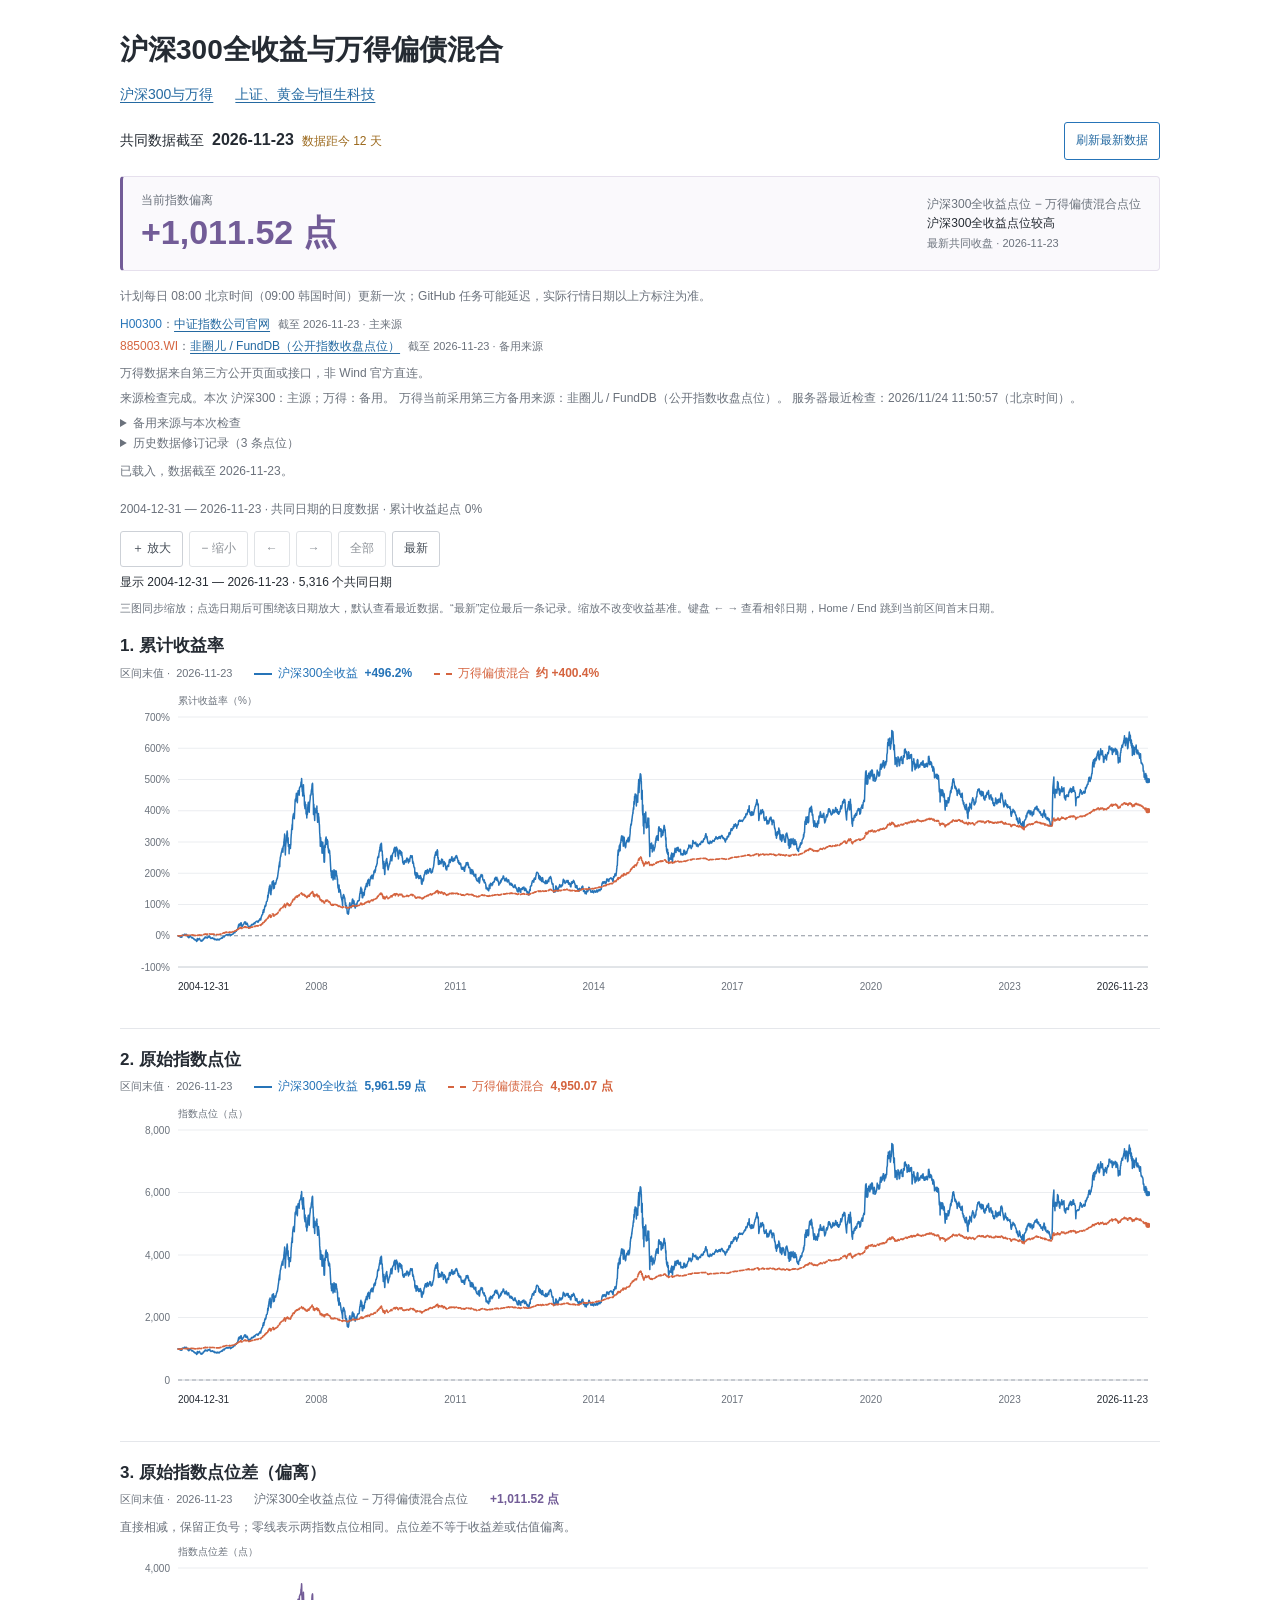
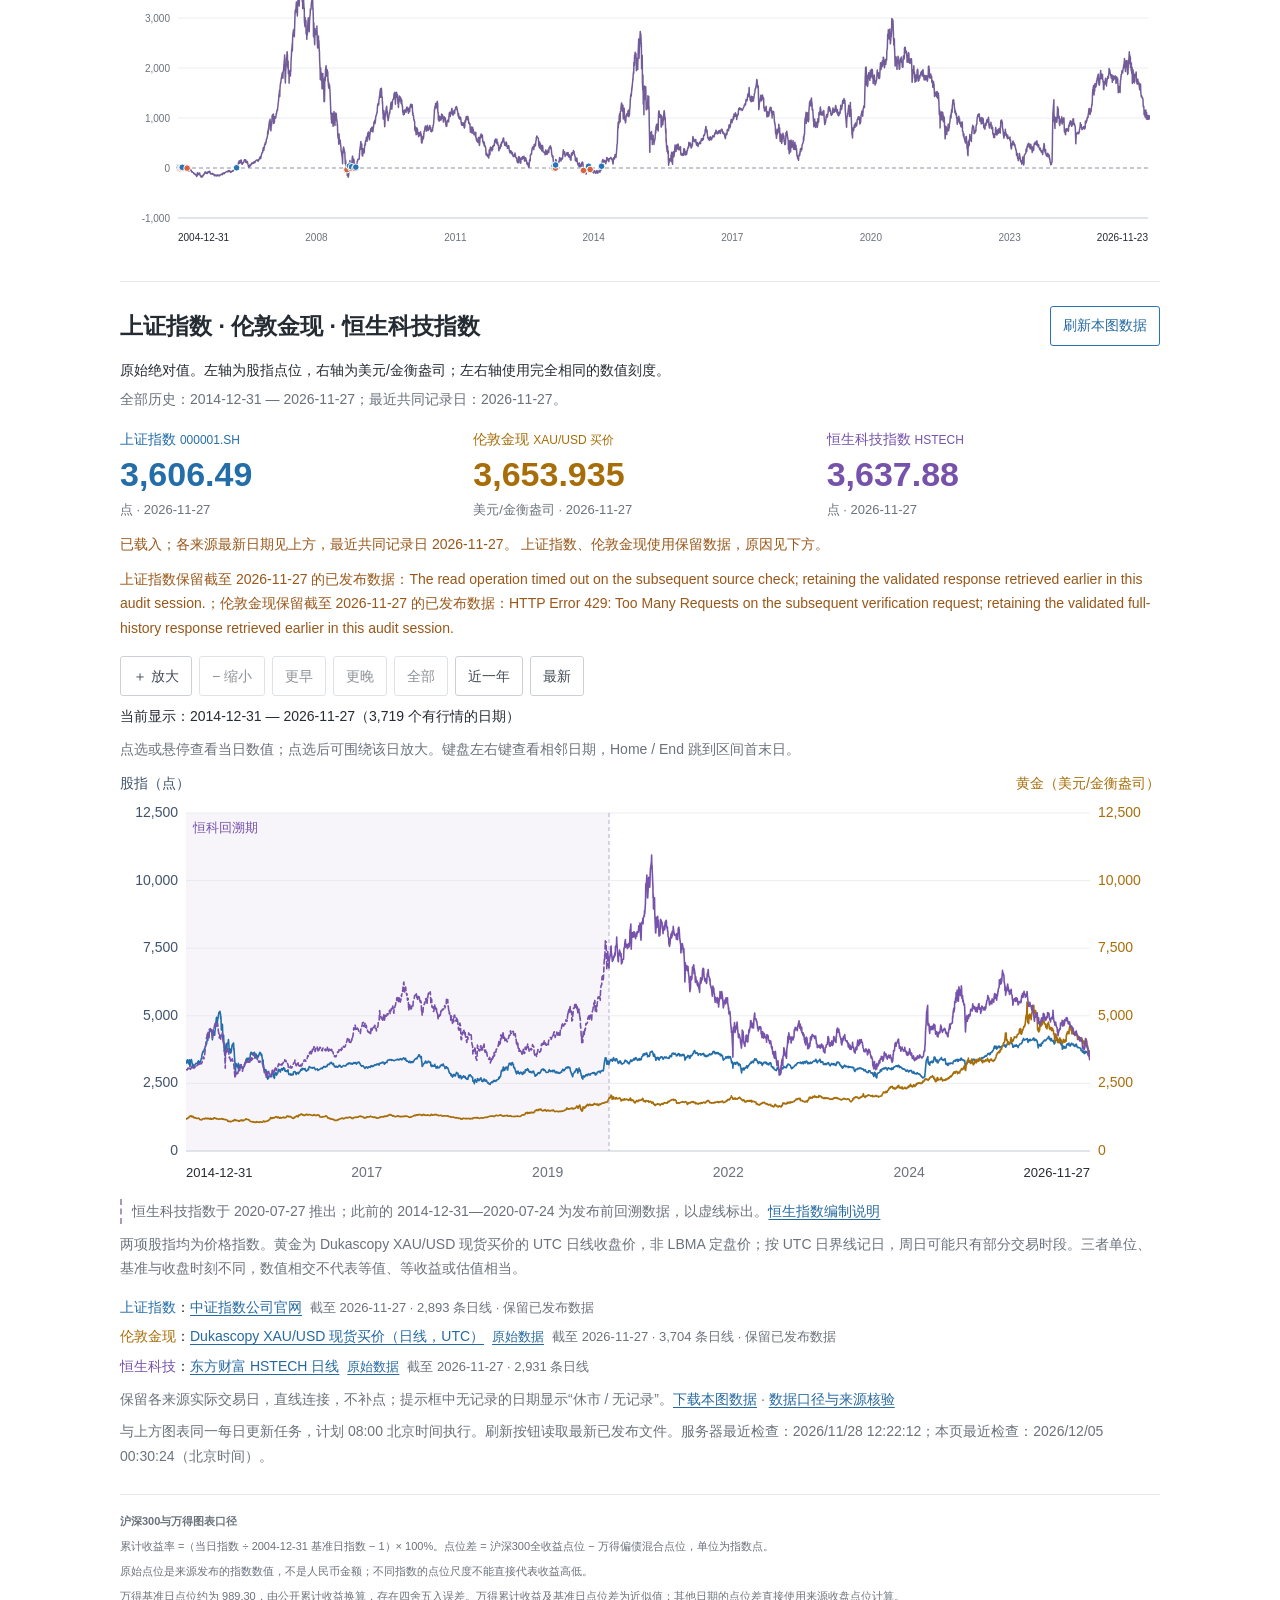
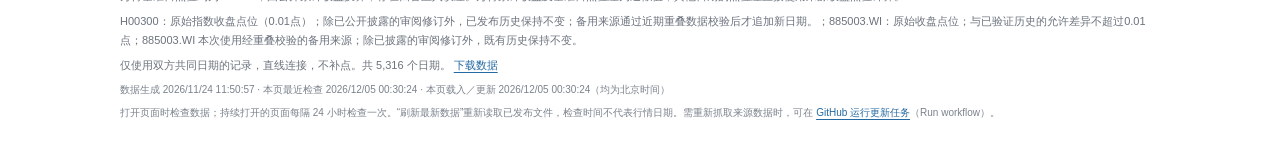
<file: site/index.html>
<!doctype html>
<html lang="zh-CN">
<head>
  <meta charset="utf-8">
  <meta name="viewport" content="width=device-width, initial-scale=1">
  <meta name="theme-color" content="#ffffff">
  <meta name="description" content="沪深300全收益与万得偏债混合对比；上证指数、伦敦金现与恒生科技指数的长期绝对值对比。每日更新数据。">
  <title>沪深300与万得偏债混合 · 指数与黄金对比</title>
  <link rel="stylesheet" href="./styles.css?v=20261124-source-status">
  <link rel="stylesheet" href="./markets.css?v=20261128-markets">
  <script src="./chart-controls.js?v=20261120-refresh-zoom" defer></script>
  <script src="./app.js?v=20261124-source-status" defer></script>
  <script src="./markets.js?v=20261128-markets" defer></script>
</head>
<body>
  <a class="skip-link" href="#charts">跳到图表</a>
  <main>
    <header>
      <h1>沪深300全收益与万得偏债混合</h1>
      <nav class="chart-nav" aria-label="图表导航"><a href="#charts">沪深300与万得</a><a href="#markets">上证、黄金与恒生科技</a></nav>
      <div class="date-row">
        <p>共同数据截至 <strong id="as-of">正在读取</strong><span id="stale-badge" class="stale" hidden></span></p>
        <button id="refresh-button" type="button" disabled>正在刷新…</button>
      </div>
      <div id="current-deviation" class="deviation-indicator" role="status" aria-live="polite" aria-atomic="true" hidden>
        <div>
          <p class="deviation-label">当前指数偏离</p>
          <strong id="current-deviation-value" class="deviation-value">—</strong>
        </div>
        <div class="deviation-context">
          <p>沪深300全收益点位 − 万得偏债混合点位</p>
          <p id="current-deviation-direction"></p>
          <p class="deviation-date">最新共同收盘 · <time id="current-deviation-date"></time></p>
        </div>
      </div>
      <p class="schedule">计划每日 08:00 北京时间（09:00 韩国时间）更新一次；GitHub 任务可能延迟，实际行情日期以上方标注为准。</p>
      <ul class="sources" aria-label="数据来源">
        <li><span class="stock">H00300</span>：<a id="stock-source" href="https://www.csindex.com.cn/" target="_blank" rel="noopener noreferrer">中证指数公司（官网）</a><span id="stock-source-date" class="source-date"></span></li>
        <li><span class="wind">885003.WI</span>：<a id="wind-source" href="https://ai2.jiucaishuo.com/api/index-valuation/history?code=885003.WI&amp;metric=close&amp;years2=10" target="_blank" rel="noopener noreferrer">韭圈儿 / FundDB（第三方公开数据）</a><span id="wind-source-date" class="source-date"></span></li>
      </ul>
      <p class="note">万得数据来自第三方公开页面或接口，非 Wind 官方直连。</p>
      <p id="source-status" class="note" aria-live="polite" hidden></p>
      <details id="source-options-details" class="source-options" hidden>
        <summary>备用来源与本次检查</summary>
        <ul id="source-options"></ul>
      </details>
      <details id="data-revisions-details" class="source-options" hidden>
        <summary id="data-revisions-summary">历史数据修订记录</summary>
        <div id="data-revisions-content"></div>
      </details>
      <p id="update-status" class="status" role="status" aria-live="polite" aria-atomic="true">正在读取数据…</p>
    </header>

    <div id="loading" class="loading">正在载入历史曲线…</div>
    <div id="charts" hidden>
      <p id="period" class="period"></p>
      <div class="chart-controls" role="group" aria-label="三张图的显示区间">
        <button id="zoom-in" type="button" aria-label="放大三张图">＋ 放大</button>
        <button id="zoom-out" type="button" aria-label="缩小三张图">− 缩小</button>
        <button id="pan-earlier" type="button" aria-label="查看更早区间" title="查看更早区间">←</button>
        <button id="pan-later" type="button" aria-label="查看更晚区间" title="查看更晚区间">→</button>
        <button id="zoom-reset" type="button">全部</button>
        <button id="show-latest" type="button">最新</button>
      </div>
      <p id="view-range" class="view-range" role="status" aria-live="polite"></p>
      <p id="interaction-help" class="interaction-help">三图同步缩放；点选日期后可围绕该日期放大，默认查看最近数据。“最新”定位最后一条记录。缩放不改变收益基准。键盘 ← → 查看相邻日期，Home / End 跳到当前区间首末日期。</p>
      <section aria-labelledby="returns-heading">
        <h2 id="returns-heading">1. 累计收益率</h2>
        <p class="chart-summary"><span class="summary-date">区间末值 · <time id="returns-end-date"></time></span><span class="stock"><i aria-hidden="true"></i>沪深300全收益 <strong id="return-stock">—</strong></span><span class="wind"><i aria-hidden="true"></i>万得偏债混合 <strong id="return-wind">—</strong></span></p>
        <div class="plot-wrap" id="returns-wrap">
          <svg id="returns-chart" class="chart" role="img" tabindex="0" aria-labelledby="returns-title returns-description" aria-describedby="interaction-help"></svg>
          <div id="returns-tooltip" class="tooltip" hidden aria-hidden="true"></div>
        </div>
      </section>
      <section aria-labelledby="levels-heading">
        <h2 id="levels-heading">2. 原始指数点位</h2>
        <p class="chart-summary"><span class="summary-date">区间末值 · <time id="levels-end-date"></time></span><span class="stock"><i aria-hidden="true"></i>沪深300全收益 <strong id="level-stock">—</strong></span><span class="wind"><i aria-hidden="true"></i>万得偏债混合 <strong id="level-wind">—</strong></span></p>
        <div class="plot-wrap" id="levels-wrap">
          <svg id="levels-chart" class="chart" role="img" tabindex="0" aria-labelledby="levels-title levels-description" aria-describedby="interaction-help"></svg>
          <div id="levels-tooltip" class="tooltip" hidden aria-hidden="true"></div>
        </div>
      </section>
      <section aria-labelledby="gap-heading">
        <h2 id="gap-heading">3. 原始指数点位差（偏离）</h2>
        <p class="chart-summary gap-summary"><span class="summary-date">区间末值 · <time id="gap-end-date"></time></span><span>沪深300全收益点位 − 万得偏债混合点位</span><strong id="gap-total" class="gap">—</strong></p>
        <p class="note">直接相减，保留正负号；零线表示两指数点位相同。点位差不等于收益差或估值偏离。</p>
        <div class="plot-wrap" id="gap-wrap">
          <svg id="gap-chart" class="chart" role="img" tabindex="0" aria-labelledby="gap-title gap-description" aria-describedby="interaction-help"></svg>
          <div id="gap-tooltip" class="tooltip" hidden aria-hidden="true"></div>
        </div>
      </section>
    </div>

    <section id="markets" class="markets-panel" aria-labelledby="markets-heading">
      <div class="markets-heading-row">
        <h2 id="markets-heading">上证指数 · 伦敦金现 · 恒生科技指数</h2>
        <button id="markets-refresh-button" type="button" disabled>正在刷新…</button>
      </div>
      <p class="markets-intro">原始绝对值。左轴为股指点位，右轴为美元/金衡盎司；左右轴使用完全相同的数值刻度。</p>
      <p id="markets-period" class="markets-period">正在读取长期历史数据…</p>
      <div id="markets-latest" class="markets-latest" hidden aria-label="各来源最新日线数值">
        <div class="markets-stat markets-sse"><p>上证指数 <span>000001.SH</span></p><strong id="markets-sse-value">—</strong><p class="markets-stat-meta">点 · <time id="markets-sse-date"></time></p></div>
        <div class="markets-stat markets-gold"><p>伦敦金现 <span>XAU/USD 买价</span></p><strong id="markets-gold-value">—</strong><p class="markets-stat-meta">美元/金衡盎司 · <time id="markets-gold-date"></time></p></div>
        <div class="markets-stat markets-hstech"><p>恒生科技指数 <span>HSTECH</span></p><strong id="markets-hstech-value">—</strong><p class="markets-stat-meta">点 · <time id="markets-hstech-date"></time></p></div>
      </div>
      <p id="markets-status" class="markets-status" role="status" aria-live="polite">正在读取数据…</p>
      <p id="markets-source-status" class="markets-note" aria-live="polite" hidden></p>
      <div id="markets-display" hidden>
        <div class="markets-controls" role="group" aria-label="上证、黄金与恒生科技的显示区间">
          <button id="markets-zoom-in" type="button">＋ 放大</button>
          <button id="markets-zoom-out" type="button">− 缩小</button>
          <button id="markets-earlier" type="button">更早</button>
          <button id="markets-later" type="button">更晚</button>
          <button id="markets-all" type="button">全部</button>
          <button id="markets-year" type="button">近一年</button>
          <button id="markets-latest-button" type="button">最新</button>
        </div>
        <p id="markets-view-range" class="markets-view-range" role="status" aria-live="polite"></p>
        <p id="markets-help" class="markets-note">点选或悬停查看当日数值；点选后可围绕该日放大。键盘左右键查看相邻日期，Home / End 跳到区间首末日。</p>
        <div id="markets-wrap" class="plot-wrap markets-plot-wrap">
          <svg id="markets-chart" class="chart markets-chart" role="img" tabindex="0" aria-labelledby="markets-chart-title markets-chart-description" aria-describedby="markets-help"></svg>
          <div id="markets-tooltip" class="tooltip markets-tooltip" hidden aria-hidden="true"></div>
        </div>
      </div>
      <p class="markets-note markets-backtest-note">恒生科技指数于 2020-07-27 推出；此前的 2014-12-31—2020-07-24 为发布前回溯数据，以虚线标出。<a href="https://www.hsi.com.hk/content/dam/wpb/hsil/index/methodologies/en_hk/hstech/IM_hstech.pdf" target="_blank" rel="noopener noreferrer">恒生指数编制说明</a></p>
      <p class="markets-note">两项股指均为价格指数。黄金为 Dukascopy XAU/USD 现货买价的 UTC 日线收盘价，非 LBMA 定盘价；按 UTC 日界线记日，周日可能只有部分交易时段。三者单位、基准与收盘时刻不同，数值相交不代表等值、等收益或估值相当。</p>
      <ul id="markets-sources" class="markets-sources" aria-label="三资产数据来源">
        <li><span class="markets-sse">上证指数</span>：<a id="markets-sse-source" href="https://www.csindex.com.cn/" target="_blank" rel="noopener noreferrer">中证指数官网</a><a id="markets-sse-feed" class="markets-feed" target="_blank" rel="noopener noreferrer" hidden>原始数据</a><span id="markets-sse-source-date"></span></li>
        <li><span class="markets-gold">伦敦金现</span>：<a id="markets-gold-source" href="https://www.dukascopy.com/swiss/english/cfd/range-of-markets/gold/" target="_blank" rel="noopener noreferrer">Dukascopy XAU/USD 现货买价（日线，UTC）</a><a id="markets-gold-feed" class="markets-feed" target="_blank" rel="noopener noreferrer" hidden>原始数据</a><span id="markets-gold-source-date"></span></li>
        <li><span class="markets-hstech">恒生科技</span>：<a id="markets-hstech-source" href="https://quote.eastmoney.com/gb/zsHSTECH.html" target="_blank" rel="noopener noreferrer">东方财富日线行情</a><a id="markets-hstech-feed" class="markets-feed" target="_blank" rel="noopener noreferrer" hidden>原始数据</a><span id="markets-hstech-source-date"></span></li>
      </ul>
      <p class="markets-note">保留各来源实际交易日，直线连接，不补点；提示框中无记录的日期显示“休市 / 无记录”。<a href="./markets-data.json" download="sse-gold-hstech-data.json">下载本图数据</a> · <a href="https://github.com/pantheon5100/csi300-wind-chart/blob/main/docs/markets-data-sources.md" target="_blank" rel="noopener noreferrer">数据口径与来源核验</a></p>
      <p class="markets-note">与上方图表同一每日更新任务，计划 08:00 北京时间执行。刷新按钮读取最新已发布文件。服务器最近检查：<span id="markets-server-check">—</span>；本页最近检查：<span id="markets-browser-check">—</span>（北京时间）。</p>
      <div id="markets-announcement" class="sr-only" role="status" aria-live="polite" aria-atomic="true"></div>
    </section>

    <footer>
      <p><strong>沪深300与万得图表口径</strong></p>
      <p>累计收益率 =（当日指数 ÷ 2004-12-31 基准日指数 − 1）× 100%。点位差 = 沪深300全收益点位 − 万得偏债混合点位，单位为指数点。</p>
      <p>原始点位是来源发布的指数数值，不是人民币金额；不同指数的点位尺度不能直接代表收益高低。</p>
      <p>万得基准日点位约为 <span id="wind-baseline">989.30</span>，由公开累计收益换算，存在四舍五入误差。万得累计收益及基准日点位差为近似值；其他日期的点位差直接使用来源收盘点位计算。</p>
      <p id="source-precision-note" hidden></p>
      <p>仅使用双方共同日期的记录，直线连接，不补点。<span id="point-count"></span> <a href="./data.json" download="csi300-wind-data.json">下载数据</a></p>
      <p class="times">数据生成 <span id="generated-at">—</span> · 本页最近检查 <span id="last-check">—</span> · 本页载入／更新 <span id="last-update">—</span>（均为北京时间）</p>
      <p class="times">打开页面时检查数据；持续打开的页面每隔 24 小时检查一次。“刷新最新数据”重新读取已发布文件，检查时间不代表行情日期。需重新抓取来源数据时，可在 <a href="https://github.com/pantheon5100/csi300-wind-chart/actions/workflows/update-and-deploy.yml" target="_blank" rel="noopener noreferrer">GitHub 运行更新任务</a>（Run workflow）。</p>
    </footer>
    <div id="chart-announcement" class="sr-only" role="status" aria-live="polite" aria-atomic="true"></div>
  </main>
  <noscript><p class="noscript">此图需要启用 JavaScript。可直接<a href="./data.json">查看原始数据</a>。</p></noscript>
</body>
</html>
</file>
<file: site/styles.css>
:root{color-scheme:light;--text:#252b33;--muted:#6b727c;--border:#e5e7eb;--stock:#2674b8;--wind:#d5643f;--gap:#725c97}
*{box-sizing:border-box}
body{margin:0;background:#fff;color:var(--text);font-family:-apple-system,BlinkMacSystemFont,"Segoe UI","PingFang SC","Microsoft YaHei","Noto Sans CJK SC",sans-serif;line-height:1.65;-webkit-font-smoothing:antialiased}
main{width:min(1040px,100% - 48px);margin:30px auto 24px}
h1{margin:0 0 12px;font-size:clamp(21px,3vw,28px);line-height:1.45;font-weight:650}
h2{margin:0 0 5px;font-size:17px;line-height:1.5;font-weight:600}
p{margin:5px 0}
a{color:#2469a1;text-decoration-thickness:1px;text-underline-offset:3px}
a:hover{text-decoration-thickness:2px}
button{font:inherit;font-size:12px;color:#434b55;background:#fff;border:1px solid #cdd1d7;border-radius:3px;padding:6px 11px;min-height:34px;cursor:pointer;white-space:nowrap}
button:hover:not(:disabled){background:#f5f6f7}
button:disabled{opacity:.6;cursor:wait}
:focus-visible{outline:2px solid #2674b8;outline-offset:3px}
[hidden]{display:none!important}
.skip-link{position:fixed;top:6px;left:8px;z-index:10;background:#fff;padding:5px 9px;transform:translateY(-200%)}
.skip-link:focus{transform:none}
.date-row{display:flex;align-items:center;justify-content:space-between;gap:12px;font-size:14px}
.date-row p{display:flex;align-items:baseline;flex-wrap:wrap;gap:5px 8px;margin:0}
.date-row strong{font-size:16px;font-variant-numeric:tabular-nums}
.deviation-indicator{display:flex;align-items:center;justify-content:space-between;flex-wrap:wrap;gap:10px 24px;margin:16px 0;padding:14px 18px;border:1px solid #e6e0ed;border-left:3px solid var(--gap);border-radius:4px;background:#faf9fc}
.deviation-label{margin:0;color:var(--muted);font-size:12px}
.deviation-value{display:block;color:var(--gap);font-size:clamp(28px,4vw,34px);font-weight:650;line-height:1.35;font-variant-numeric:tabular-nums;white-space:nowrap}
.deviation-context{font-size:12px;color:var(--muted)}
.deviation-context p{margin:0}
#current-deviation-direction{color:var(--text)}
.deviation-date{font-size:11px;font-variant-numeric:tabular-nums}
.stale{color:#9b681b;font-size:12px;font-weight:400}
.schedule,.sources,.status,.period,.interaction-help{font-size:12px;color:var(--muted)}
.schedule{margin:7px 0}
.sources{list-style:none;padding:0;margin:7px 0;line-height:1.8}
.sources li{overflow-wrap:anywhere}
.source-date{margin-left:8px;font-size:11px}
.status{margin:8px 0 0;min-height:20px}
.status.error{color:#a3442e}
.stock{color:var(--stock)}
.wind{color:var(--wind)}
.gap{color:var(--gap)}
.period{margin:18px 0 2px}
.chart-controls{display:flex;flex-wrap:wrap;gap:6px;margin:12px 0 6px}
.chart-controls button{min-height:36px}
.chart-controls button:disabled{cursor:default}
#refresh-button{border-color:#2674b8;color:#2469a1;min-height:38px}
.view-range{font-size:12px;color:var(--text);font-variant-numeric:tabular-nums;margin:4px 0 6px}
.interaction-help{margin:0 0 16px;font-size:11px}
section{margin:0 0 26px}
section+section{padding-top:18px;border-top:1px solid var(--border)}
.chart-summary{display:flex;flex-wrap:wrap;gap:3px 22px;align-items:baseline;font-size:12px;margin:4px 0 8px}
.chart-summary>span{display:inline-flex;align-items:baseline;gap:6px}
.chart-summary i{display:inline-block;width:18px;border-top:2px solid currentColor;align-self:center}
.chart-summary .wind i{border-top-style:dashed}
.chart-summary strong{font-weight:600;font-variant-numeric:tabular-nums;white-space:nowrap}
.summary-date{color:var(--muted);font-size:11px}
.gap-summary{color:var(--muted)}
.plot-wrap{position:relative;width:100%;min-width:0}
.chart{display:block;width:100%;height:auto;touch-action:pan-y;overflow:visible}
.chart text{font-family:inherit;font-size:10px;fill:var(--muted);font-variant-numeric:tabular-nums}
.chart .grid{stroke:var(--border);stroke-width:.75}
.chart .zero-line{stroke:#8d949f;stroke-width:1.1;stroke-dasharray:4 3}
.chart .axis-line{stroke:#c4c9d0;stroke-width:.8}
.chart .endpoint-date{fill:var(--text);font-size:10px;font-weight:500}
.chart .series-path{fill:none;stroke-width:1.5;stroke-linecap:round;stroke-linejoin:round}
.chart .wind-path{stroke-width:1.65;stroke-dasharray:5 2}
.chart .hover-guide{stroke:#959ca7;stroke-width:1;stroke-dasharray:3 3}
.chart .hover-dot{stroke:#fff;stroke-width:1.5}
.chart .crossing-marker{stroke:#fff;stroke-width:1}
.chart .hit-area{fill:transparent;cursor:crosshair}
.tooltip{position:absolute;z-index:4;pointer-events:none;min-width:225px;max-width:calc(100% - 8px);padding:8px 10px;background:rgba(255,255,255,.98);border:1px solid #cfd4db;border-radius:3px;font-size:11px;line-height:1.65}
.tooltip-date{font-weight:600;color:var(--text);margin:0 0 3px;font-variant-numeric:tabular-nums}
.tooltip-row{display:flex;justify-content:space-between;align-items:baseline;gap:12px}
.tooltip-row strong{font-weight:600;font-variant-numeric:tabular-nums;white-space:nowrap}
.tooltip-note{margin:4px 0 0;color:var(--muted);max-width:270px}
.note,.source-options{font-size:12px;color:var(--muted)}
.note.source-cached{color:#9b681b}
.source-options ul{padding-left:20px;overflow-wrap:anywhere}
.source-check-note{color:var(--muted)}
.source-options summary{cursor:pointer;width:fit-content}
.loading{padding:70px 0;color:var(--muted);font-size:13px;text-align:center}
footer{border-top:1px solid var(--border);padding-top:12px;color:var(--muted);font-size:11px;line-height:1.8}
footer p{margin:5px 0}
.times{font-size:10px;color:#7b828c;font-variant-numeric:tabular-nums}
.sr-only{position:absolute;width:1px;height:1px;padding:0;margin:-1px;overflow:hidden;clip:rect(0,0,0,0);white-space:nowrap;border:0}
.noscript{margin:20px;font-size:13px}
@media(max-width:600px){main{width:calc(100% - 28px);margin-top:20px}h1{font-size:22px;max-width:360px}h2{font-size:15px}.date-row{font-size:12px}.date-row strong{font-size:15px}.schedule,.sources,.status{font-size:11px}.source-date{display:inline-block;font-size:10px}.chart-summary{font-size:11px;gap:2px 15px}.chart-summary>span{gap:5px}.chart-summary i{width:14px}.gap-summary{gap:2px 8px}.tooltip{min-width:215px}.interaction-help{font-size:10px}section{margin-bottom:22px}footer{font-size:10px}.times{font-size:9px}}
</file>
<file: site/markets.css>
.chart-nav{display:flex;flex-wrap:wrap;gap:8px 22px;margin:0 0 16px;font-size:14px}
.markets-panel{margin-top:28px;padding-top:24px;border-top:1px solid var(--border);font-size:16px;scroll-margin-top:20px}
.markets-heading-row{display:flex;justify-content:space-between;align-items:center;flex-wrap:wrap;gap:10px 18px}
.markets-heading-row h2{font-size:clamp(18px,2.3vw,23px);margin:0;line-height:1.5}
.markets-panel button{font-size:14px;min-height:40px;padding:7px 12px;cursor:pointer}
.markets-panel button:disabled{cursor:default}
#markets-refresh-button{border-color:#2674b8;color:#2469a1}
.markets-intro,.markets-period,.markets-view-range,.markets-status,.markets-note,.markets-sources{font-size:14px;line-height:1.75}
.markets-intro{margin-top:12px}.markets-period{color:var(--muted);margin:5px 0 16px}
.markets-latest{display:grid;grid-template-columns:repeat(3,minmax(0,1fr));gap:20px;margin:16px 0 12px}
.markets-stat p{margin:0;font-size:14px}.markets-stat p>span{font-size:12px;white-space:nowrap}
.markets-stat strong{display:block;font-size:clamp(25px,4vw,34px);font-weight:650;line-height:1.4;font-variant-numeric:tabular-nums}
.markets-stat .markets-stat-meta{font-size:13px;color:var(--muted);font-variant-numeric:tabular-nums}
.markets-sse{color:#236da8}.markets-gold{color:#a66d08}.markets-hstech{color:#7752ab}
.markets-status{margin:10px 0;color:var(--muted)}.markets-status.error,.markets-note.markets-cached{color:#995719}
.markets-controls{display:flex;flex-wrap:wrap;gap:7px;margin:16px 0 8px}
.markets-view-range{font-variant-numeric:tabular-nums;margin:6px 0;color:var(--text)}
.markets-note{margin:8px 0;color:var(--muted);overflow-wrap:anywhere}
.markets-chart text{font-size:14px}.markets-chart .endpoint-date{font-size:13px}
.markets-chart .markets-axis-right{fill:#a66d08}.markets-chart .markets-axis-left{fill:#40536b}
.markets-chart .markets-backtest-band{fill:#f7f5fa}.markets-chart .markets-backtest-label{fill:#7752ab;font-size:13px}
.markets-chart .markets-launch-line{stroke:#b9aacd;stroke-dasharray:4 3;stroke-width:1}
.markets-chart .markets-series{fill:none;stroke-width:1.6;stroke-linecap:round;stroke-linejoin:round}
.markets-chart .markets-backtest-path{stroke-dasharray:5 3}
.markets-tooltip{font-size:14px;min-width:270px;padding:10px 12px}
.markets-tooltip .tooltip-note{font-size:13px}.markets-tooltip .tooltip-row{gap:16px}
.markets-sources{list-style:none;padding:0;margin:14px 0 8px;overflow-wrap:anywhere}
.markets-sources li{margin:5px 0}.markets-sources li>span:last-child{color:var(--muted);margin-left:8px;font-size:13px}
.markets-feed{margin-left:8px;font-size:13px;white-space:nowrap}
.markets-backtest-note{border-left:2px dashed #a898bc;padding-left:10px;margin-top:10px}
@media(max-width:600px){.markets-latest{gap:10px}.markets-stat p{font-size:14px}.markets-stat p>span{display:block}.markets-stat .markets-stat-meta{font-size:12px}.markets-stat strong{font-size:clamp(19px,5.6vw,24px)}.markets-chart text{font-size:13px}.markets-chart .endpoint-date{font-size:12px}.markets-chart .markets-backtest-label{font-size:12px}.markets-panel button{padding:7px 10px}.markets-tooltip{min-width:255px;font-size:13px}.markets-sources li>span:last-child{display:block;margin-left:0}}
</file>
